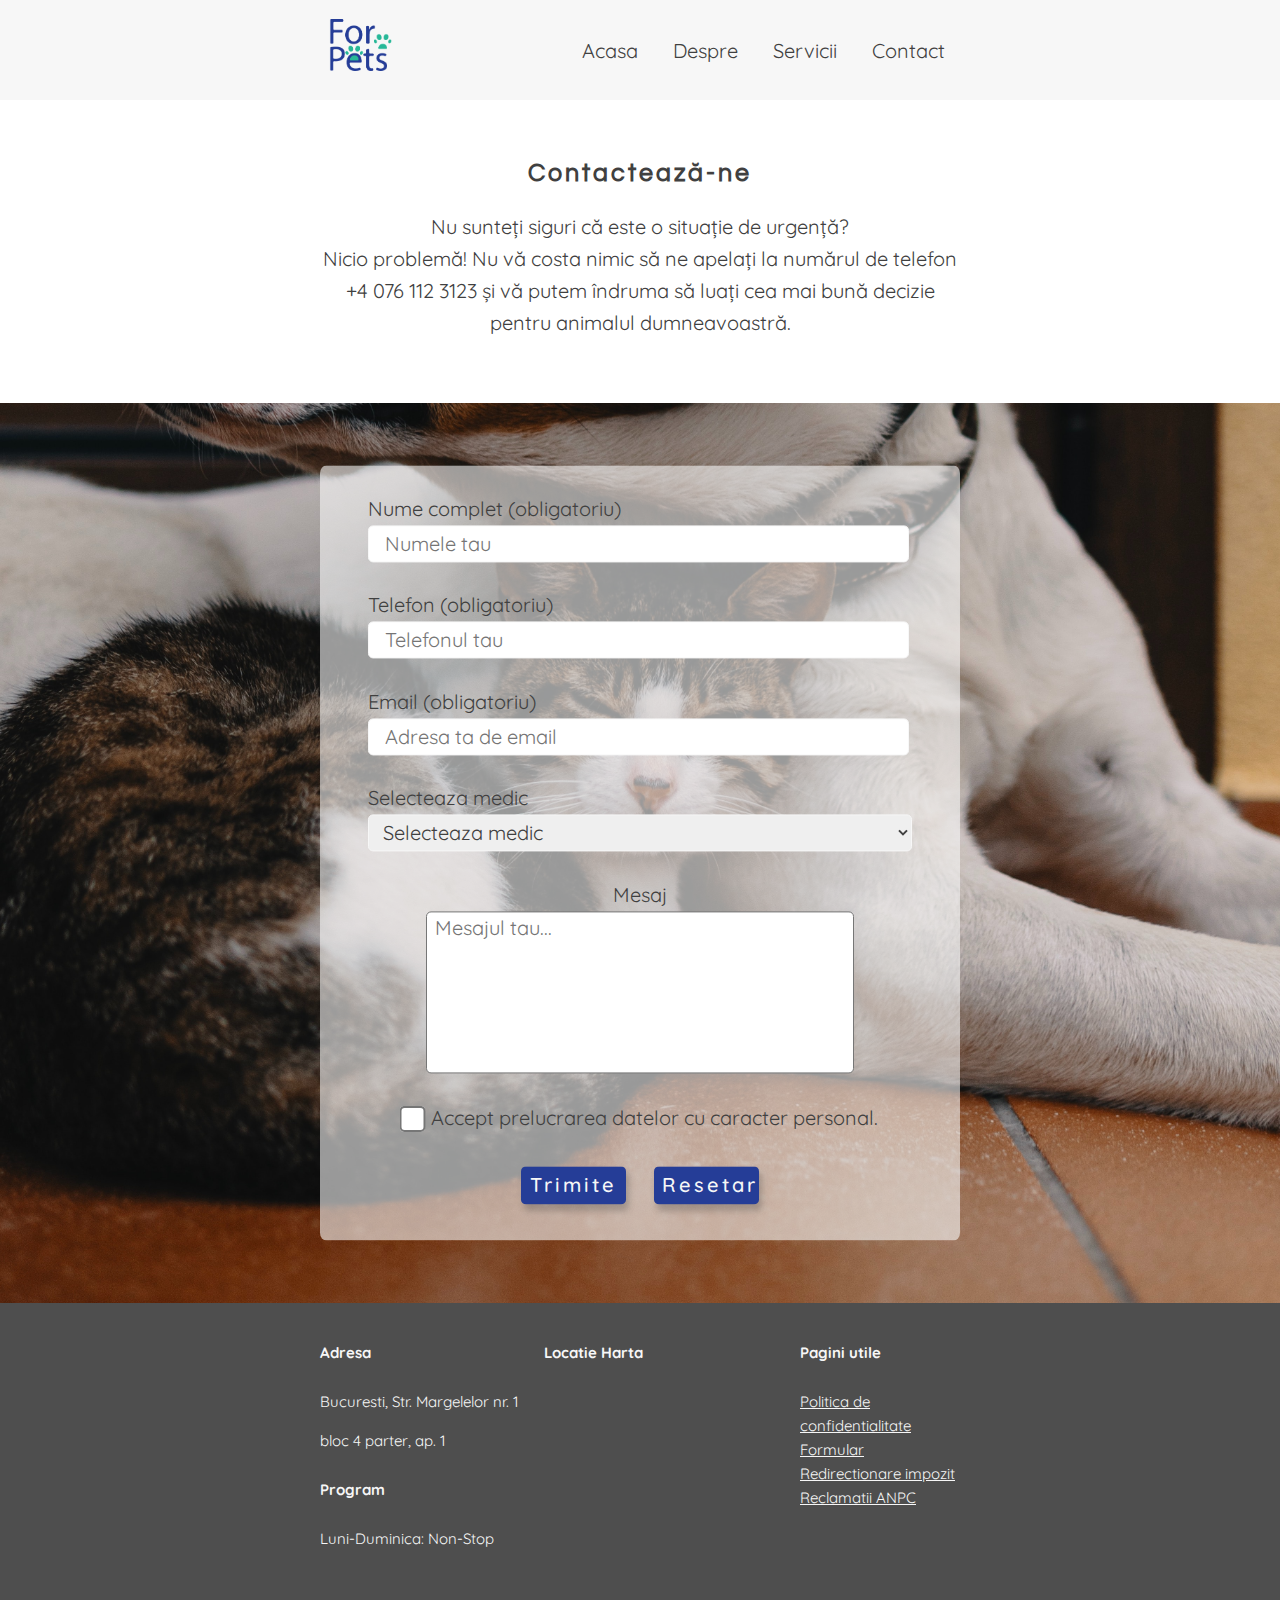
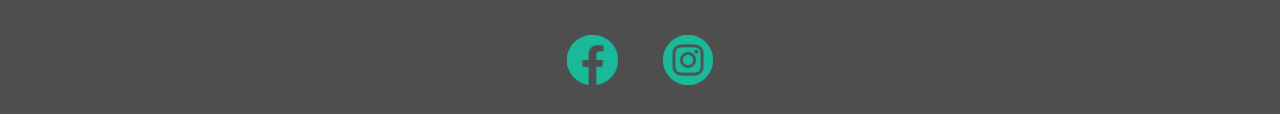
<file: contact.html>
<!DOCTYPE html>
<html lang="ro-RO">
<head>
    <title>Cabinet veterinar | For Pets</title>
    <meta charset="utf-8">
    <meta name="description" content="Cabinet veterinar">
    <meta name="keywords" content="veterinar,animale,caine,pisica">
    <meta name="author" content="Ioana For Pets">
    <meta name="viewport" content="width=device-width, initial-scale=1.0">
    <link rel="stylesheet" type="text/css" href="mystyle.css">
</head>
<body>
    <div class="sticky_menu">
    <header class="clearfix" id="coolheader">
        <div class="logo_left"><a href="index.html"><img src="content/logo.png" alt="logo" ></a></div>
            <nav class="menu_right">
               <a href="index.html" class="menu_item">Acasa</a>
               <a href="despre.html" class="menu_item">Despre</a>
               <a href="servicii.html" class="menu_item">Servicii</a>
               <a href="contact.html" class="menu_item">Contact</a>            
            </nav>
    </header>
    </div>
    <main class="top100px">
<!-- section 1 -->
        <section>
            
            <h3 class="align_center">Contactează-ne</h3>
            <p class="align_center margin_zero">Nu sunteţi siguri că este o situație de urgență?</p>
            <p class="align_center margin_zero">Nicio problemă! Nu vă costa nimic să ne apelați la numărul de telefon +4 076 112 3123 și vă putem îndruma să luați cea mai bună decizie pentru animalul dumneavoastră.</p>
            <br>
        </section>
    <br>
<!-- section 2 -->
        <div class="bg_img_contact">
            <section class="glass_section">
                <div class="div_formular clearfix">
                    <form action="/action_page.php" method="post">
                        <div class="form_left_right">
                            <div class="form_left">
                                <label for="name">Nume complet (obligatoriu)</label>
                                <input type="text" name="name" id="name" placeholder="Numele tau" required="required">

                                <label>Telefon (obligatoriu)</label>
                                <input type="tel" placeholder="Telefonul tau" required="required">
                            </div>
                            <div class="form_right">
                                <label>Email (obligatoriu)</label>
                                <input type="email" placeholder="Adresa ta de email" required="required">

                                <label>Selecteaza medic</label>
                                    <select name="medici">
                                        <option value="">Selecteaza medic</option>
                                        <option value="dionescu">Dr. Dana Ionescu</option>
                                        <option value="adumitrescu">Dr. Ana Dumitrescu</option>
                                        <option value="dpopescu">Dr. Dan Popescu</option>
                                    </select>
                            </div>
                        </div>
                        <div class="align_center">
                        <label>Mesaj</label>
                        <textarea rows="5" cols="25" placeholder="Mesajul tau..."></textarea>

                        <input type="checkbox" name="deserturi" value="fructe" required="required">Accept prelucrarea datelor cu caracter personal.<br>
                        <input type="submit" value="Trimite">
                        <input type="reset" value="Resetare">
                    </div>
                    </form>
                </div>
            </section>
        </div>
    </main>
   <footer>
        <div class="footer_cols">
            <div class="footer_col1">
                <h5>Adresa</h5>
                    <p>Bucuresti, Str. Margelelor nr. 1</p>
                    <p>bloc 4 parter, ap. 1</p>
                <h5>Program</h5>
                    <p>Luni-Duminica: Non-Stop</p>
                <p></p>
            </div>
            <div class="footer_col2">
                <h5>Locatie Harta</h5>
                <iframe src="https://www.google.com/maps/embed?pb=!1m18!1m12!1m3!1d2848.9286454180456!2d26.006305015523257!3d44.43462587910221!2m3!1f0!2f0!3f0!3m2!1i1024!2i768!4f13.1!3m3!1m2!1s0x40b201007e655def%3A0x1602a2e56832fc42!2sStrada%20M%C4%83rgelelor%201%2C%20Bucure%C8%99ti%20077042!5e0!3m2!1sro!2sro!4v1622093714079!5m2!1sro!2sro" width="280" height="200px" style="border:0;" loading="lazy"></iframe>
            </div>
            <div class="footer_col3">
                <h5>Pagini utile</h5>
                <ul class="no_bullets">
                    <li><a href="#" target="_blank">Politica de confidentialitate</a></li>
                    <li><a href="#" target="_blank">Formular Redirectionare impozit</a></li>
                    <li><a href="#" target="_blank">Reclamatii ANPC</a></li>
                </ul>
            </div>
        </div>
        <br>
        <div class="socials">
            <a href="http://www.facebook.com" target="_blank"><img src="content/icon_fb.png" alt="icon_fb"></a>
            <a href="http://www.instagram.com" target="_blank"><img src="content/icon_insta.png" alt="icon_insta"></a>   
        </div>
    </footer>
    <script src="myScript.js"></script>

</body>
</html>
</file>
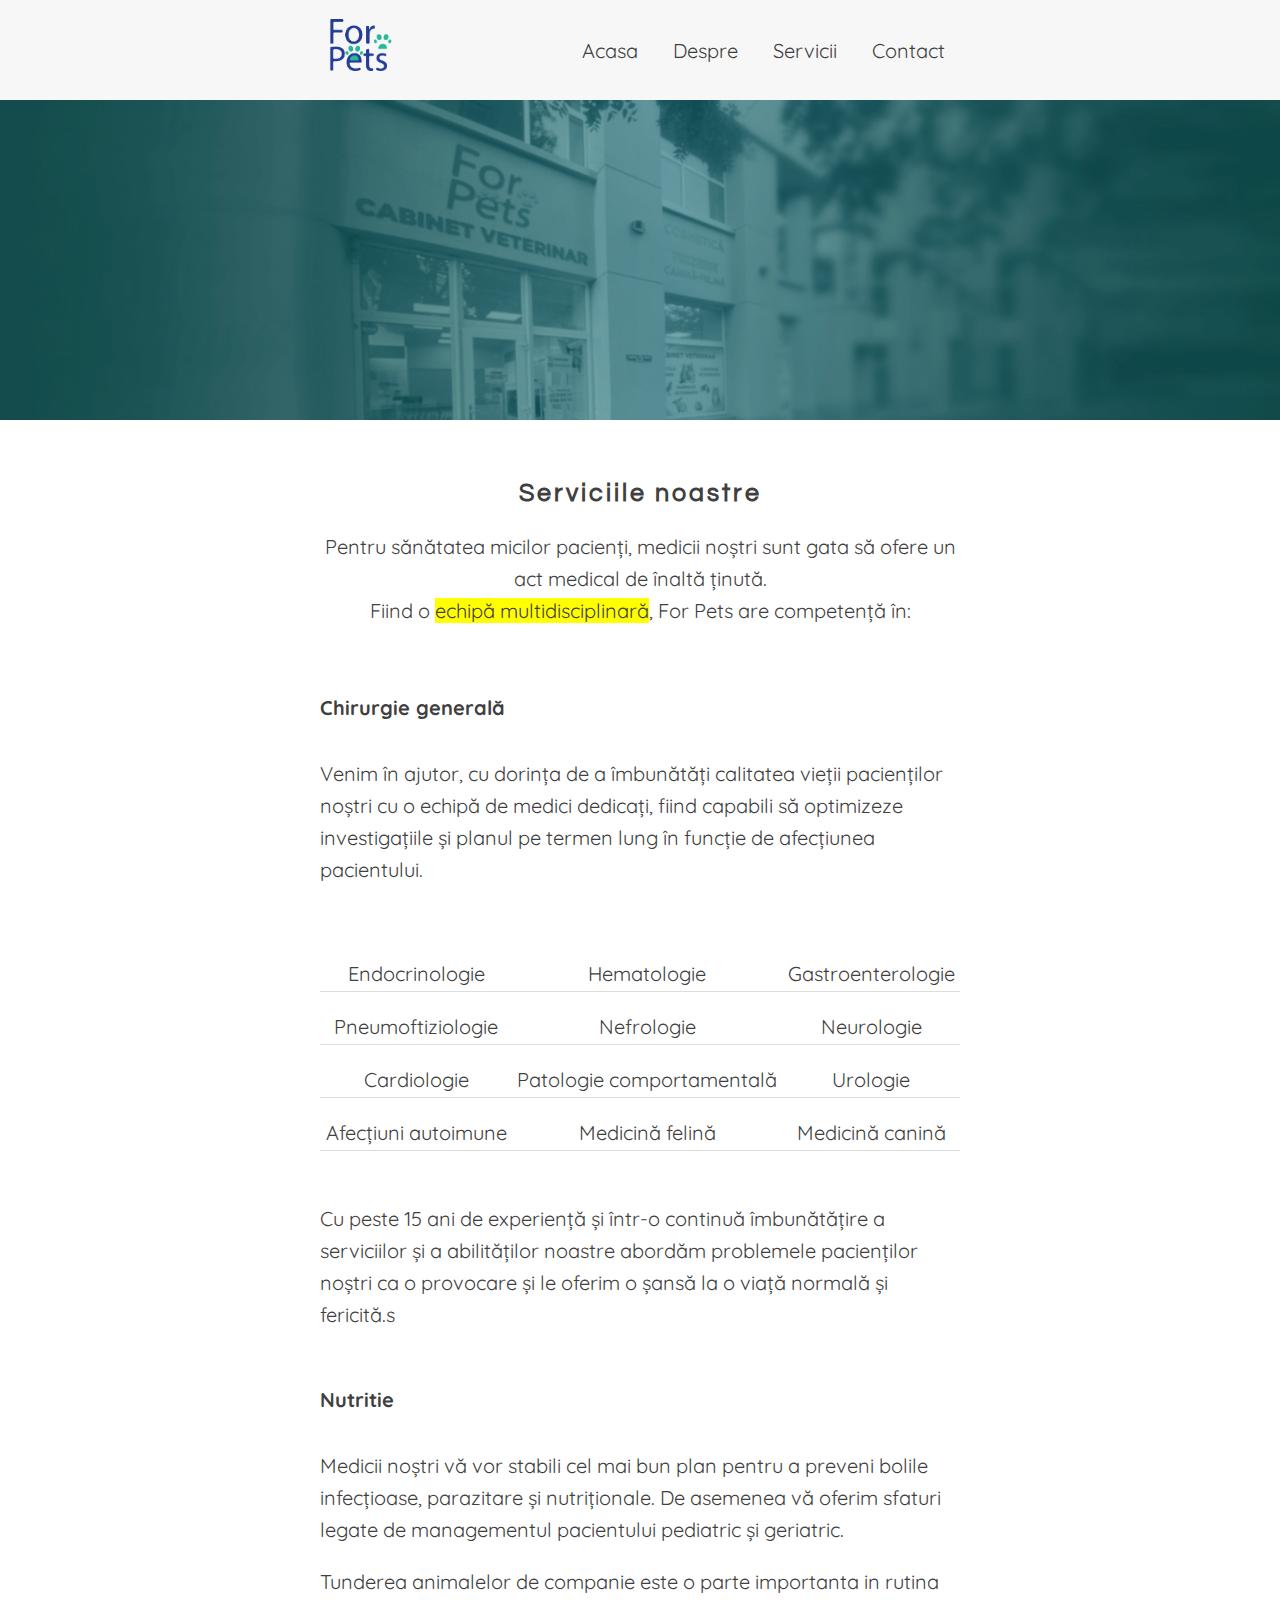
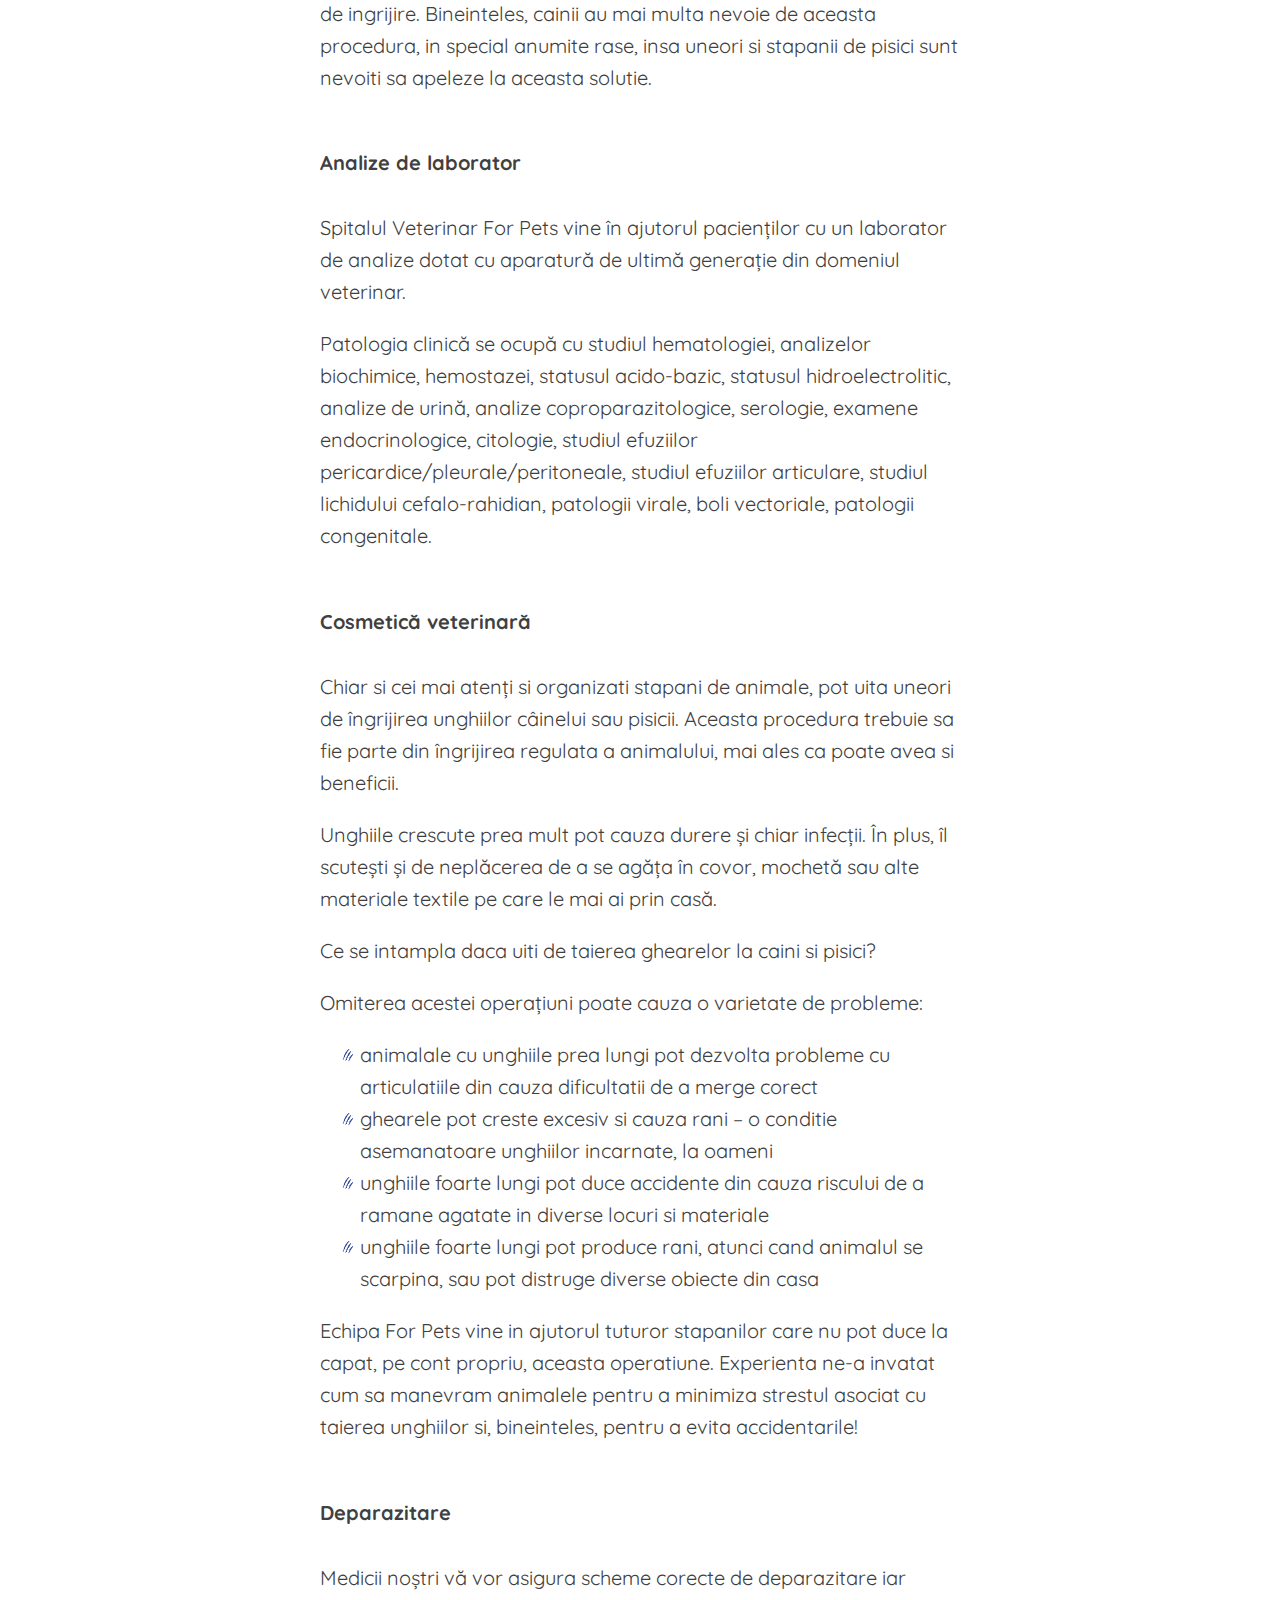
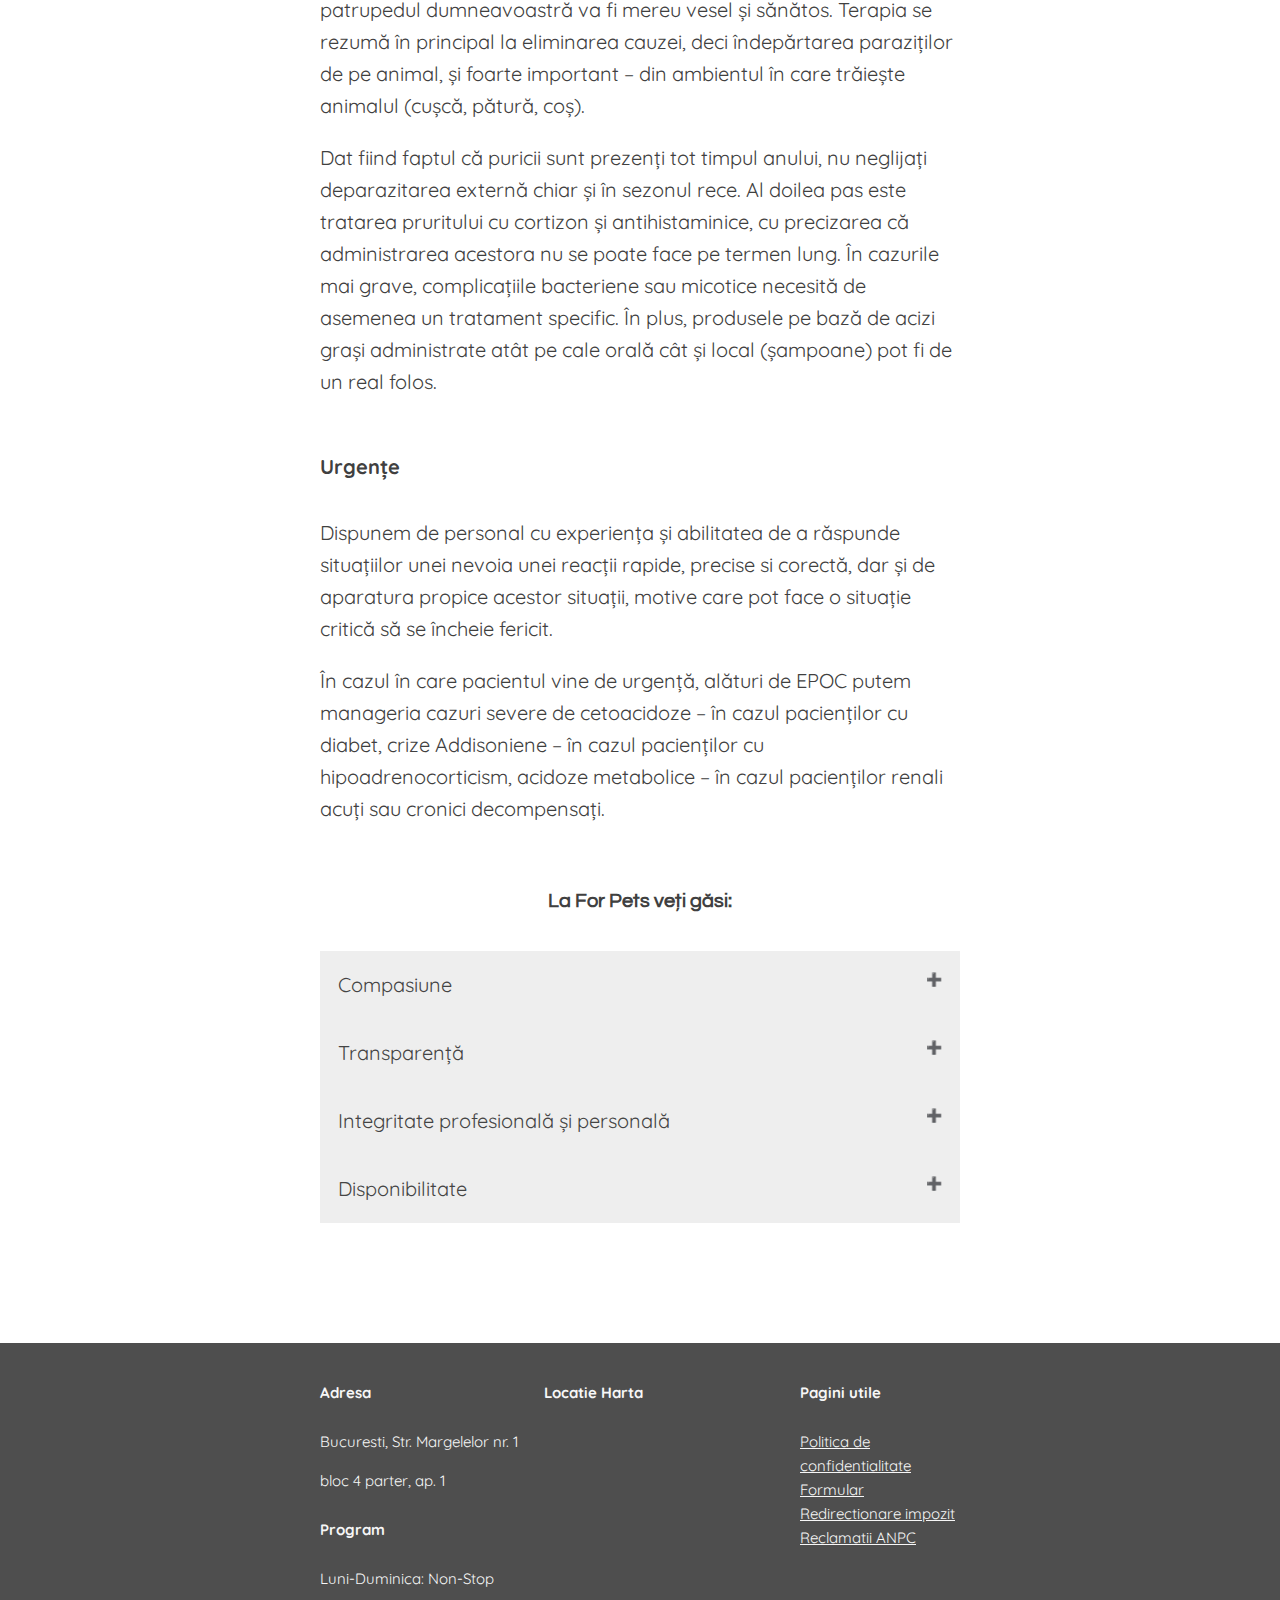
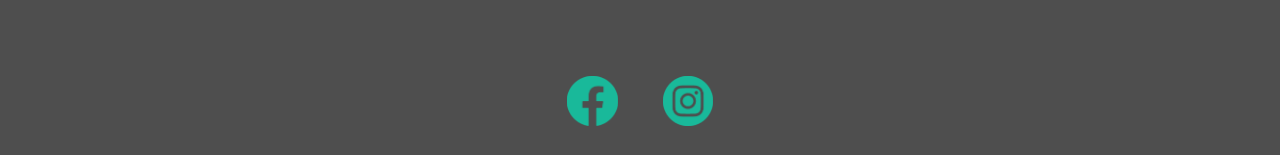
<file: servicii.html>
<!DOCTYPE html>
<html lang="ro-RO">
<head>
    <title>Cabinet veterinar | For Pets</title>
    <meta charset="utf-8">
    <meta name="description" content="Cabinet veterinar">
    <meta name="keywords" content="veterinar,animale,caine,pisica">
    <meta name="author" content="Ioana For Pets">
    <meta name="viewport" content="width=device-width, initial-scale=1.0">
    <link rel="stylesheet" type="text/css" href="mystyle.css">
</head>
<body>
    <div class="sticky_menu">
    <header class="clearfix" id="coolheader">
        <div class="logo_left"><a href="index.html"><img src="content/logo.png" alt="logo"></a></div>
            <nav class="menu_right">
               <a href="index.html" class="menu_item">Acasa</a>
               <a href="despre.html" class="menu_item">Despre</a>
               <a href="servicii.html" class="menu_item">Servicii</a>
               <a href="contact.html" class="menu_item">Contact</a>            
            </nav>
    </header>
    </div>
    <main class="top100px">
        <div class="img_servicii"></div>
        <section>
            <h3 class="align_center">Serviciile noastre</h3>
            <p class="align_center margin_zero">Pentru sănătatea micilor pacienți, medicii noștri sunt gata să ofere un act medical de înaltă ținută.</p>
            <p class="align_center margin_zero">Fiind o <mark>echipă multidisciplinară</mark>, For Pets are competență în:</p>
            <br>
        </section>
        <section class="servicii_s">
            <div id="ichirurgie">
            <h5>Chirurgie generală</h5>
                <p>Venim în ajutor, cu dorința de a îmbunătăți calitatea vieții pacienților noștri cu o echipă de medici dedicați, fiind capabili să optimizeze investigațiile și planul pe termen lung în funcție de afecțiunea pacientului.</p>
                <br>
                <table class="tabel_chirurgie">
                    <tr>
                        <td>Endocrinologie</td>
                        <td>Hematologie</td>
                        <td>Gastroenterologie</td>
                    </tr>
                    <tr>
                        <td>Pneumoftiziologie</td>
                        <td>Nefrologie</td>
                        <td>Neurologie</td>
                    </tr>
                    <tr>
                        <td>Cardiologie</td>
                        <td>Patologie comportamentală</td>
                        <td>Urologie</td>
                    </tr>
                    <tr>
                        <td>Afecțiuni autoimune</td>
                        <td>Medicină felină</td>
                        <td>Medicină canină</td>
                    </tr>
                </table>
                <br>
                <p>Cu peste 15 ani de experiență și într-o continuă îmbunătățire a serviciilor și a abilităților noastre abordăm problemele pacienților noștri ca o provocare și le oferim o șansă la o viață normală și fericită.s</p>
            </div>
            <div id="inutritie">
            <h5>Nutritie</h5>
                <p>Medicii noștri vă vor stabili cel mai bun plan pentru a preveni bolile infecțioase, parazitare și nutriționale. De asemenea vă oferim sfaturi legate de managementul pacientului pediatric și geriatric.</p>
                <p>Tunderea animalelor de companie este o parte importanta in rutina de ingrijire. Bineinteles, cainii au mai multa nevoie de aceasta procedura, in special anumite rase, insa uneori si stapanii de pisici sunt nevoiti sa apeleze la aceasta solutie.</p>
            </div>
            <div id="ianalize">
            <h5>Analize de laborator</h5>
                <p>Spitalul Veterinar For Pets vine în ajutorul pacienților cu un laborator de analize dotat cu aparatură de ultimă generație din domeniul veterinar.</p>
                <p>Patologia clinică se ocupă cu studiul hematologiei, analizelor biochimice, hemostazei, statusul acido-bazic, statusul hidroelectrolitic, analize de urină, analize coproparazitologice, serologie, examene endocrinologice, citologie, studiul efuziilor pericardice/pleurale/peritoneale, studiul efuziilor articulare, studiul lichidului cefalo-rahidian, patologii virale, boli vectoriale, patologii congenitale.</p>
            </div>
            <div id="icosmetica">
            <h5>Cosmetică veterinară</h5>
                <p>Chiar si cei mai atenți si organizati stapani de animale, pot uita uneori de îngrijirea unghiilor câinelui sau pisicii. Aceasta procedura trebuie sa fie parte din îngrijirea regulata a animalului, mai ales ca poate avea si beneficii.</p>
                <p>Unghiile crescute prea mult pot cauza durere şi chiar infecții. În plus, îl scutești şi de neplăcerea de a se agăța în covor, mochetă sau alte materiale textile pe care le mai ai prin casă.</p>
                <p>Ce se intampla daca uiti de taierea ghearelor la caini si pisici?</p>
                <p>Omiterea acestei operațiuni poate cauza o varietate de probleme:</p>
                <ul class="claws_list">
                    <li>animalale cu unghiile prea lungi pot dezvolta probleme cu articulatiile din cauza dificultatii de a merge corect</li>
                    <li>ghearele pot creste excesiv si cauza rani – o conditie asemanatoare unghiilor incarnate, la oameni</li>
                    <li>unghiile foarte lungi pot duce accidente din cauza riscului de a ramane agatate in diverse locuri si materiale</li>
                    <li>unghiile foarte lungi pot produce rani, atunci cand animalul se scarpina, sau pot distruge diverse obiecte din casa</li>
                </ul>
                <p>Echipa For Pets vine in ajutorul tuturor stapanilor care nu pot duce la capat, pe cont propriu, aceasta operatiune. Experienta ne-a invatat cum sa manevram animalele pentru a minimiza strestul asociat cu taierea unghiilor si, bineinteles, pentru a evita accidentarile!</p>
            </div>
            <div id="ideparazitare">
            <h5>Deparazitare</h5>
                <p>Medicii noștri vă vor asigura scheme corecte de deparazitare iar patrupedul dumneavoastră va fi mereu vesel și sănătos. Terapia se rezumă în principal la eliminarea cauzei, deci îndepărtarea paraziților de pe animal, și foarte important – din ambientul în care trăiește animalul (cușcă, pătură, coș).</p>
                <p>Dat fiind faptul că puricii sunt prezenți tot timpul anului, nu neglijați deparazitarea externă chiar și în sezonul rece. Al doilea pas este tratarea pruritului cu cortizon și antihistaminice, cu precizarea că administrarea acestora nu se poate face pe termen lung. În cazurile mai grave, complicațiile bacteriene sau micotice necesită de asemenea un tratament specific. În plus, produsele pe bază de acizi grași administrate atât pe cale orală cât și local (șampoane) pot fi de un real folos.</p>
            </div>
            <div id="iurgente">
            <h5>Urgențe</h5>
                <p>Dispunem de personal cu experiența și abilitatea de a răspunde situațiilor unei nevoia unei reacții rapide, precise si corectă, dar și de aparatura propice acestor situații, motive care pot face o situație critică să se încheie fericit.</p>
                <p>În cazul în care pacientul vine de urgență, alături de EPOC putem manageria cazuri severe de cetoacidoze – în cazul pacienților cu diabet, crize Addisoniene – în cazul pacienților cu hipoadrenocorticism, acidoze metabolice – în cazul pacienților renali acuți sau cronici decompensați.</p>
            </div>
        </section>

<!-- Accordion -->
        <section class="acc_s">
            <h4 class="align_center">La For Pets veți găsi:</h4>
            <button class="accordion">Compasiune</button>
                <div class="textaccordion">
                    <p>Chiar dacă este obositor sau uneori epuizant trebuie să o oferim zilnic proprietarilor și pacienților noștri.</p>
                </div>
            <button class="accordion">Transparență</button>
                <div class="textaccordion">
                    <p>Suntem sinceri, deschiși, recunoaștem când greșim și încercăm să învățăm din greșeli.</p>
                </div>
            <button class="accordion">Integritate profesională și personală</button>
                <div class="textaccordion">
                    <p>Integritatea noastră este reflectată în modul în care ne tratăm pacienții. Este important să ne tratăm clienții și colegii cu același respect și profesionalism cu care ne dorim să fim tratați la randul nostru.</p>
                </div>
            <button class="accordion">Disponibilitate</button>
                <div class="textaccordion">
                    <p>Încercați să fiți mereu disponibili pentru pacientii voștri, pentru deținătorii lor și pentru colegii din echipa.</p>
                </div>
        </section>
    </main>
    <footer>
        <div class="footer_cols">
            <div class="footer_col1">
                <h5>Adresa</h5>
                    <p>Bucuresti, Str. Margelelor nr. 1</p>
                    <p>bloc 4 parter, ap. 1</p>
                <h5>Program</h5>
                    <p>Luni-Duminica: Non-Stop</p>
                <p></p>
            </div>
            <div class="footer_col2">
                <h5>Locatie Harta</h5>
                <iframe src="https://www.google.com/maps/embed?pb=!1m18!1m12!1m3!1d2848.9286454180456!2d26.006305015523257!3d44.43462587910221!2m3!1f0!2f0!3f0!3m2!1i1024!2i768!4f13.1!3m3!1m2!1s0x40b201007e655def%3A0x1602a2e56832fc42!2sStrada%20M%C4%83rgelelor%201%2C%20Bucure%C8%99ti%20077042!5e0!3m2!1sro!2sro!4v1622093714079!5m2!1sro!2sro" width="280" height="200px" style="border:0;" loading="lazy"></iframe>
            </div>
            <div class="footer_col3">
                <h5>Pagini utile</h5>
                <ul class="no_bullets">
                    <li><a href="#" target="_blank">Politica de confidentialitate</a></li>
                    <li><a href="#" target="_blank">Formular Redirectionare impozit</a></li>
                    <li><a href="#" target="_blank">Reclamatii ANPC</a></li>
                </ul>
            </div>
        </div>
        <br>
        <div class="socials">
            <a href="http://www.facebook.com" target="_blank"><img src="content/icon_fb.png" alt="icon_fb"></a>
            <a href="http://www.instagram.com" target="_blank"><img src="content/icon_insta.png" alt="icon_insta"></a>   
        </div>
    </footer>
    <script src="myScript.js"></script>

</body>
</html>
</file>
<file: mystyle.css>
@import url('https://fonts.googleapis.com/css2?family=Quicksand&display=swap');
@import url('https://fonts.googleapis.com/css2?family=Inter&family=Questrial&display=swap');
* {
    font-family: 'Quicksand',sans-serif;
    color: #404040;
    font-size: 20px;
    line-height: 1.6;
}

body {
    margin: 0;
}

h1, h2, h3, h4 {
    font-family: 'Questrial',sans-serif;
    font-weight: 600;
    line-height: initial;
}
header {
    background-color: #F7F7F7;
    padding-left: 25%;
    padding-right: 25%;
    height: 100px; 
}

section {
    padding-left: 25%;
    padding-right: 25%;
}

header div {
    padding-top: 35px;
    display: inline;
}
.menu_right {
    padding-top: 35px;
    float: right;
    clear: both;
}
.logo_left img {
    height: 70px;
    margin-top: 10px;
}
header nav a {
    text-decoration: none;
    padding: 5px 15px;
    font-size: 20px;
}
.menu_item:hover {
    background-color: #253d97;
    color: #27b898;
    border-radius: 5px;
}
.menu_item:active {
    background-color: #253d97;
    color: #27b898;
}
.clearfix::after {
    content: "";
    clear: both;
    display: table;
}

.sticky_menu {
    position: fixed;
    z-index: 999999999;
    width: 100%;
}
.mySlides {display: none;
}

.top100px {
    padding-top: 100px;
}

/* Slideshow container */
.slideshow-container {
  min-width: 100%;
  margin: 0 auto;
  box-sizing:border-box;
}
.img_slide_1 {
    background-image: url("content/15.jpg");
    height: 560px;
    background-size: cover;
    background-position: center bottom;
    background-attachment: fixed;
    background-repeat: no-repeat;
}
.img_slide_2 {
    background-image: url("content/16.jpg");
    height: 560px;
    background-size: cover;
    background-position: center bottom;
    background-attachment: fixed;
    background-repeat: no-repeat;
}
.img_slide_3 {
    background-image: url("content/17.jpg");
    height: 560px;
    background-size: cover;
    background-position: center bottom;
    background-attachment: fixed;
    background-repeat: no-repeat;
}

/* text sectiunea 1 */
.text {
  color: #F7F7F7;
  font-size: 45px;
  padding: 8px 12px;
  margin: 0 auto;
  width: 100%;
  display: block;
  text-align: center;
  text-shadow: 2px 2px 5px #253d97;
}
h1.text {
    text-transform: uppercase;
    font-weight: 200;
    letter-spacing: 3px;
    font-size: 50px;
    margin-bottom: 2%;
}
/* Fading animation */
.fade {
  -webkit-animation-name: fade;
  -webkit-animation-duration: 0.5s;
  animation-name: fade;
  animation-duration: 0.5s;
}
.dot {
  height: 15px;
  width: 15px;
  margin: 0 2px;
  background-color: #bbb;
  border-radius: 50%;
  display: inline-block;
  transition: background-color 0.6s ease;
}
.active {
  background-color: #717171;
}
.center_main {
    text-align: center;
    position: absolute;
    padding: 5%;
    left: 5%;
    right: 5%;
    top: 15%;
}

/*Footer*/
footer {
    background-color: #4e4e4e;
}
.footer_cols {
    padding-left: 25%;
    padding-right: 25%;
    height: 200px;
    padding-top: 1%;
    padding-bottom: 1%;
    margin-bottom: 10px;
}
.footer_col1 {
    width: 35%;
    float: left;
}
.footer_col2 {
    max-width: 25%;
    float: left;
    margin-right: 5%;
}
.footer_col3 {
    max-width: 25%;
    float: right;
}
.footer_cols p, .footer_cols h5, .footer_cols li, .footer_cols a {
    font-size: 15px;
    color: #f7f7f7;
}
footer ul.no_bullets {
    list-style-type: none;
    padding: 0;
    margin: 0;
}
.socials{
    text-align: center;
    padding-top: 3.5%;
}
.socials img {
    height: 50px;
    margin: 20px;
}
.socials img:hover {
    transition: 0.3s;
    transform: scale(1.3);
}


/*Home*/ 

.align_center {
    text-align: center;
}

.padding_center {
    padding: 0 25%;
}
h3.align_center {
    font-size: 25px;
    padding-top: 35px;
    letter-spacing: 3px;
}

.col_1, .col_2, .col_3 {
    display: inline-block;
    width: 29%;
    margin: 5px 14px;
}
div.coloane img {
    width: 45%;
}
.col_1 {
    float: left;
}
.col_2 {
    float: left;
    margin-left: 26px;
}
.col_3 {
    float: right;
}
/*section 3*/

.bg_img_home {
    width: 100%;
    background-image: url("content/5.jpg");
    height: 560px;
    background-size: cover;
    background-position: center center;
    background-attachment: fixed;
    background-repeat: no-repeat;
}
.overlay_color {
    background-color: rgba(39, 184, 152, 0.62);
    top: 0;
    bottom: 0;
    height: 100%;
    left: -1px;
    right: -1px;
}
.white_in_parallax {
    color: #F7F7F7;
    text-shadow: 2px 2px 2px #4e4e4e;
}
h3.white_in_parallax {
    padding-top: 120px;
    margin-bottom: 50px;
}

a.link_button {
    background-color: rgba(37, 61, 151, 0.62);
    width: 25%;
    display: block;
    margin: 0 auto;
    border-radius: 5px;
    padding: 1%;
    border: 2px solid transparent;
    text-align: center;
    margin-top: 50px;
    color: #F7F7F7;
    text-decoration: none;
    letter-spacing: 3px;
    box-shadow: 3px 6px 6px rgba(78, 78, 78, 0.32);
}
a.link_button:hover {
    background-color: transparent;
    transition: 0.2s;
    width: 26%;
    border-radius: 5px;
    padding: 1%;
    border: 2px solid rgba(37, 61, 151, 0.62);
    text-decoration: none;
    letter-spacing: 3px;
    font-size: 22px;
    color: #253d97;
    font-weight: 600;
}

/*section 4*/
.sectiune_mare_gri{
    background-color: rgb(241, 241, 241);
    padding-bottom: 5%;
}


.container_testimoniale {
    width: 100%;
    margin: 0 auto;
    display: grid;
    grid-template-columns: repeat(auto-fit, minmax(350px, 1fr));
    grid-gap: 20px;
    box-sizing: border-box;
    padding: 40px 0px 80px 0px;
}
.box_testimoniale {
    margin-top: 80px;
}
.container_testimoniale .box_testimoniale {
    position: relative;
    padding: 80px 40px 40px;
    transition: 0.5s;
    text-align: center;
    background-color: #fff;
}
.container_testimoniale .box_testimoniale:hover {
    background-color: #27b898;
}


.container_testimoniale .box_testimoniale p {
    margin: 0;
    padding: 0;
    transition: 0.5s;
    font-style: italic;
}
.container_testimoniale .box_testimoniale h4, .container_testimoniale .box_testimoniale span {
    margin: 20px 0 0;
    padding: 0;
    transition: 0.5s;
    font-weight: 700;
    line-height: 20px;
    text-transform: uppercase;
}

.container_testimoniale .box_testimoniale:hover p, 
.container_testimoniale .box_testimoniale:hover h4,
.container_testimoniale .box_testimoniale:hover span {
    transition: 0.5s;
    color: #fff;
}

.container_testimoniale .box_testimoniale .imgBox {
    position: absolute;
    top: -60px;
    left: 55%;
    transform: translateX(-70%);
    width: 120px;
    height: 120px;
    border-radius: 50%;
    overflow: hidden;
}
.container_testimoniale .box_testimoniale:before {
    content: '';
    position: absolute;
    top: 20px;
    right: 40px;
    width: 60px;
    height: 60px;
    background: url(content/quotation.png);
    background-size: contain;
    background-repeat: no-repeat; 
    opacity: 0.05;
    pointer-events: none;
    transition: 0.5s; 
}
.container_testimoniale .box_testimoniale:hover:before {
    transform: translateY(-60px);
    opacity: 1;
}

.container_testimoniale .box_testimoniale:after {
    content: '';
    position: absolute;
    bottom: 20px;
    left: 40px;
    width: 60px;
    height: 60px;
    background: url(content/quotation.png);
    background-size: contain;
    background-repeat: no-repeat; 
    opacity: 0.05;
    pointer-events: none;
    transition: 0.5s;
    transform: rotate(180deg) translateY(0px);  
}
.container_testimoniale .box_testimoniale:hover:after {
    transform: rotate(180deg) translateY(-60px);
    opacity: 1;
}



/*section 5*/
.bg-color-s5 {
    background-color: #27b898;
    left: -1px;
    right: -1px;
    padding: 80px 0px ;
}

.bg-color-s5 h5 {
    margin-top: 0;
}
.left_contact_home {
    display: inline-block;
    width: 66%;
}
.right_contact_home {
    display: inline-block;
    width: 33%;
    float: right;
}

a.s5_link_button {
    float: right;
    background-color: rgba(37, 61, 151, 0.62);
    display: block;
    margin: 0;
    border-radius: 5px;
    padding: 1% 12%;
    border: 2px solid transparent;
    text-align: center;
    margin-top: 3px;
    color: #F7F7F7;
    text-decoration: none;
    letter-spacing: 3px;
    box-shadow: 3px 6px 6px rgba(78, 78, 78, 0.32);
}
a.s5_link_button:hover {
    background-color: transparent;
    transition: 0.2s;
    border-radius: 5px;
    padding: 1% 12%;
    border: 2px solid rgba(37, 61, 151, 0.62);
    text-decoration: none;
    letter-spacing: 3px;
    color: #253d97;
    font-weight: 600;
}
.margin_zero{
    margin: 0;
}

/*About page*/
/*section 1*/
.about_sections {
    padding-top: 2%;
    padding-bottom: 5%;
}
.paw_separator {
    display: inline-block;
    vertical-align: middle;
    margin: 0 1%;
}
.green_small_line {
    width: 40px;
    border: 2px solid #27b898;
    border-radius: 5px;
}
img.small_paw {
    width: 3%;
}
div.about_page {
    vertical-align: center;
}
.justify_text {
    text-align: justify;
}

/*section 2*/
.left_right_doctors {
    padding: 2% 0;
}
.doctor_img {
    max-width: 200px;
    width: 100%;
    height: auto;
}
.left_small_part {
    display: inline-block;
    width: 33%;
}

.right_big_part {
    display: inline-block;
    width: 66%;
    float: right;
}

.left_big_part {
    display: inline-block;
    width: 63%;
}

.right_small_part {
    display: inline-block;
    width: 33%;
    float: right;
    text-align: right;
}

.left_right_doctors p, .left_right_doctors li {
    font-size: 80%;
    margin: 0;
}



/*contact page*/

.bg_img_contact{
    width: 100%;
    background-image: url("content/19.jpg");
    height: 900px;
    background-size: cover;
    background-position: center center;
    background-attachment: fixed;
    background-repeat: no-repeat;
    position: relative;
}
.glass_section {
    background-color: rgba(247,247,247,0.60);
    padding: 2%;
    margin: 0;
    position: absolute;
    top: 50%;
    left: 50%;
    transform: translate(-50%, -50%);
    height: 80%;
    border: 2px solid transparent;
    border-radius: 1%;
}

.form_left_right input, label {
    width: 93%;
}

.form_left_right {
    width: 100%;
    margin: 0 auto;
    display: grid;
    grid-template-columns: repeat(auto-fit, minmax(350px, 1fr));
    grid-gap: 1px;
    box-sizing: border-box;
}

div.align_center label {
    display: block;
    width: 70%;
    margin: 0 auto;
}
.form_left,
.form_right{
    padding: 0px 20px;
}

.form_left_right input {
    margin-bottom: 5%;
    height: 35px;
    vertical-align: center;
    padding: 0% 3%;
    border: 0.5px solid #F7F7F7;
    border-radius: 5px;
}

.div_formular select {
    margin-bottom: 5%;
    height: 37px;
    vertical-align: center;
    padding: 0% 2%;
    border: 0.5px solid #F7F7F7;
    width: 100%;
    border-radius: 5px;
}

div.align_center textarea {
    display: block;
    width: 70%;
    overflow-y: scroll;
    max-height: 200px;
    resize: none;
    margin: 0 auto;
    margin-bottom: 5%;
    padding: 0% 1.5%;
    border-radius: 5px;
}
div.align_center input[type=checkbox] {
    display: inline;
    transform: scale(2);
    margin-right: 2%;
    margin-bottom:5%;
    border-radius: 5px;
}
input[type=submit],
input[type=reset] {
    width: 18%;
    background-color: #253d97;
    margin: 2%;
    color: #F7F7F7;
    font-weight: 550;
    border-radius: 5px;
    border: 2px solid transparent;
    text-align: center;
    letter-spacing: 3px;
    box-shadow: 3px 6px 6px rgba(78, 78, 78, 0.32);
}
input[type=submit]:hover,
input[type=reset]:hover {
    background-color: transparent;
    transition: 0.2s;
    border-radius: 5px;
    border: 2px solid rgba(37, 61, 151, 0.62);
    letter-spacing: 3px;
    color: #253d97;
    font-weight: 600;
}

/*Servicii page*/
.img_servicii {
    background-image: url("content/e0.jpg");
    height: 320px;
    background-size: contain;
    background-size: cover;
    background-position: center top;
    background-repeat: no-repeat;
}

.tabel_chirurgie {
    border-collapse: collapse;
    border: 1px solid transparent;
    width: 100%;
    height: 100px;
    overflow-x: auto;
}
.tabel_chirurgie td {
    text-align: center;
    height: 50px;
    vertical-align: bottom;
    border-bottom: 1px solid #ddd;
}
.tabel_chirurgie tr:hover {
    background-color: #f5f5f5;
}


.accordion {
    background-color: #eee;
    color: #444;
    cursor: pointer;
    padding: 18px;
    width: 100%;
    text-align: left;
    border: none;
    outline: none;
    transition: 0.4s;
}

.activeacc, .accordion:hover {
    background-color: #ccc;
}

.textaccordion {
    padding: 0 18px;
    background-color: white;
    max-height: 0;
    overflow: hidden;
    transition: max-height 0.2s ease-out;
}

.accordion:after {
    content: '\02795';
    font-size: 13px;
    color: #777;
    float: right;
    margin-left: 5px;
}

.activeacc:after {
    content: "\2796";
}

.claws_list {
    list-style-image: url("content/claws.png");

  }
.servicii_s div {
    padding-top: 100px;
    margin-top: -100px;
}
.acc_s {
    padding-top: 20px;
    padding-bottom: 120px;
}
.acc_s h4 {
    margin-bottom: 40px;
}


#topbtn {
    display: none;
    position: fixed;
    bottom: 20px;
    right: 30px;
    z-index: 99;
    cursor: pointer;
    height: 120px;
}

#topbtn:hover {
    filter: grayscale(100%);
}








@-webkit-keyframes fade {
  from {opacity: .2} 
  to {opacity: 1}
}

@keyframes fade {
  from {opacity: .2} 
  to {opacity: 1}
}

/* On smaller screens, decrease text size */
@media only screen and (max-width: 300px) {
  .text {font-size: 11px}
}
</file>
